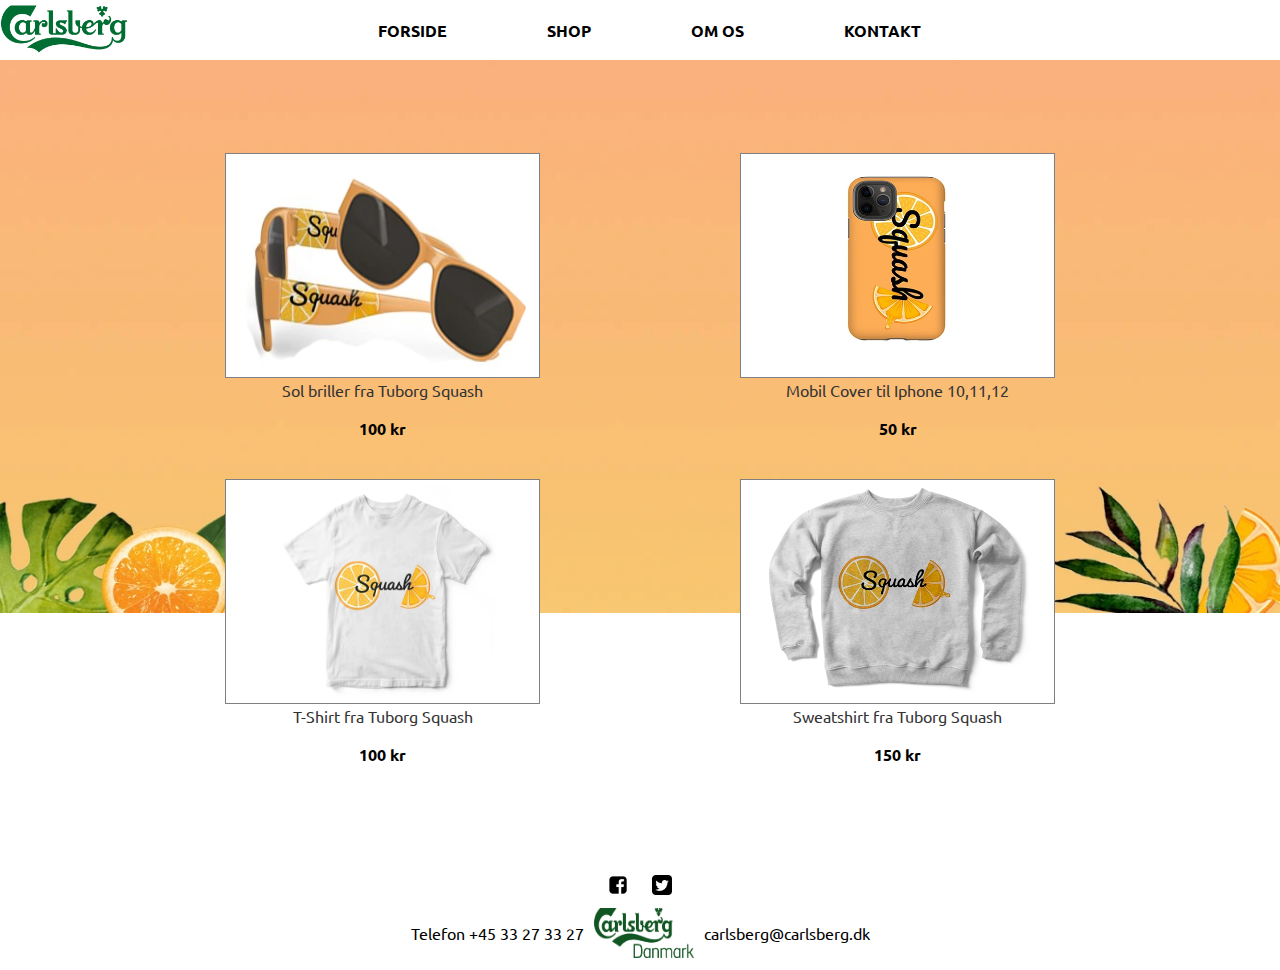
<file: shop.html>
<!DOCTYPE html>
<html lang="da">

<head>
  <meta charset="UTF-8">
  <meta http-equiv="X-UA-Compatible" content="IE=edge">
  <meta name="viewport" content="width=device-width, initial-scale=1.0">
  <meta name="description" content="Tuborg Squash er en sodavand fra Tuborg, med frisk og naturlig appelsin smag.
  Tuborg Squash er danmarks ældste stadig produceret sodavand">
  <meta name="keywords" content="Tuborg, Tuborg Squash, Squash, sodavand, appelsinsodavand, appelsin, Forfriskende
 sommerligt, naturligt, sommerkit, calrsberg, solbriller, t-shirt, sweatshirt, merch, merchandise, Iphone, cover">
  <meta name="geo.placename" content="Aarhus">
  <meta property="og:type" content="website">
  <meta property="og:title" content="TUBORG SQUASH - Shop">
  <meta property="og:url" content="https://tuborg-squash.harmscreativity.dk/shop.html">
  <meta property="og:site_name" content="Tuborg_Squash_shop">
  <meta property="og:description"
    content="Besøg Tuborg Squash hjemmeside, og check vores udvalg at Tuborg Squash merchandise">
  <meta property="og:locale" content="da_dk">
  <title>Turborg Squash</title>
  <link rel="preconnect" href="https://fonts.googleapis.com">
  <link rel="preconnect" href="https://fonts.gstatic.com" crossorigin>
  <link href="https://fonts.googleapis.com/css2?family=Oswald&display=swap" rel="stylesheet">
  <link rel="preconnect" href="https://fonts.googleapis.com">
  <link rel="preconnect" href="https://fonts.gstatic.com" crossorigin>
  <link href="https://fonts.googleapis.com/css2?family=Ubuntu&display=swap" rel="stylesheet">
  <link rel="stylesheet" href="css/style.css">
  <link rel="icon" type="image/x-icon" href="/img/carlsberg-logo.webp">
</head>

<body>
  <header>
    <nav class="navbar">
      <a href="index.html"> <img src="img/carlsberg-logo.webp" class="logo" alt="Carlsberg logo"> </a>
      <a href="#" class="toggle-button">
        <span class="bar"></span>
        <span class="bar"></span>
        <span class="bar"></span></a>
      <div class="navbar-links">
        <ul>
          <li><a href="index.html">Forside</a></li>
          <li><a href="#">Shop</a></li>
          <li><a href="#">Om os</a></li>
          <li><a href="#">Kontakt</a></li>
        </ul>
      </div>
    </nav>
  </header>

  <main class="main-shop">
    <div class="space">
      <section class="kassewrapper">
        <div class="firstrow">
          <section class="underline-text">
            <a href="#" class="whitebox"> <img src="img/solbriller-tuborg-squash.webp" alt="">Sol briller fra Tuborg
              Squash</a>
            <p>100 kr</p>
          </section>
          <section class="underline-text">
            <a href="#"> <img src="img/iphone-cover.webp" alt="">Mobil Cover til Iphone 10,11,12</a>
            <p>50 kr</p>
          </section>
        </div>

        <div class="secondrow">
          <section class="underline-text">
            <a href="#"> <img src="img/t-shirt-tuborg-squash.webp" alt="">T-Shirt fra Tuborg Squash</a>
            <p>100 kr</p>
          </section>
          <section class="underline-text">
            <a href="#"> <img src="img/sweatshirt-tuborg-squash.webp" alt="">Sweatshirt fra Tuborg Squash</a>
            <p>150 kr</p>
          </section>
        </div>
      </section>
    </div>
  </main>


  <footer class="footer">
    <div class="some-icons">
      <a href="https://www.facebook.com/TuborgSquash"> <img src="img/facebooklogo.webp" alt=""></a>
      <a href="https://www.instagram.com/tuborg/"> <img src="img/twitterlogo.webp" alt=""></a>

    </div>
    <div class="footerwrapper">
      <p>Telefon +45 33 27 33 27</p>
      <img class="footerlogo" src="/img/footer-logo.webp" alt="">
      <p>carlsberg@carlsberg.dk</p>
    </div>
  </footer>
  <script src="script.js"></script>
</body>

</html>
</file>
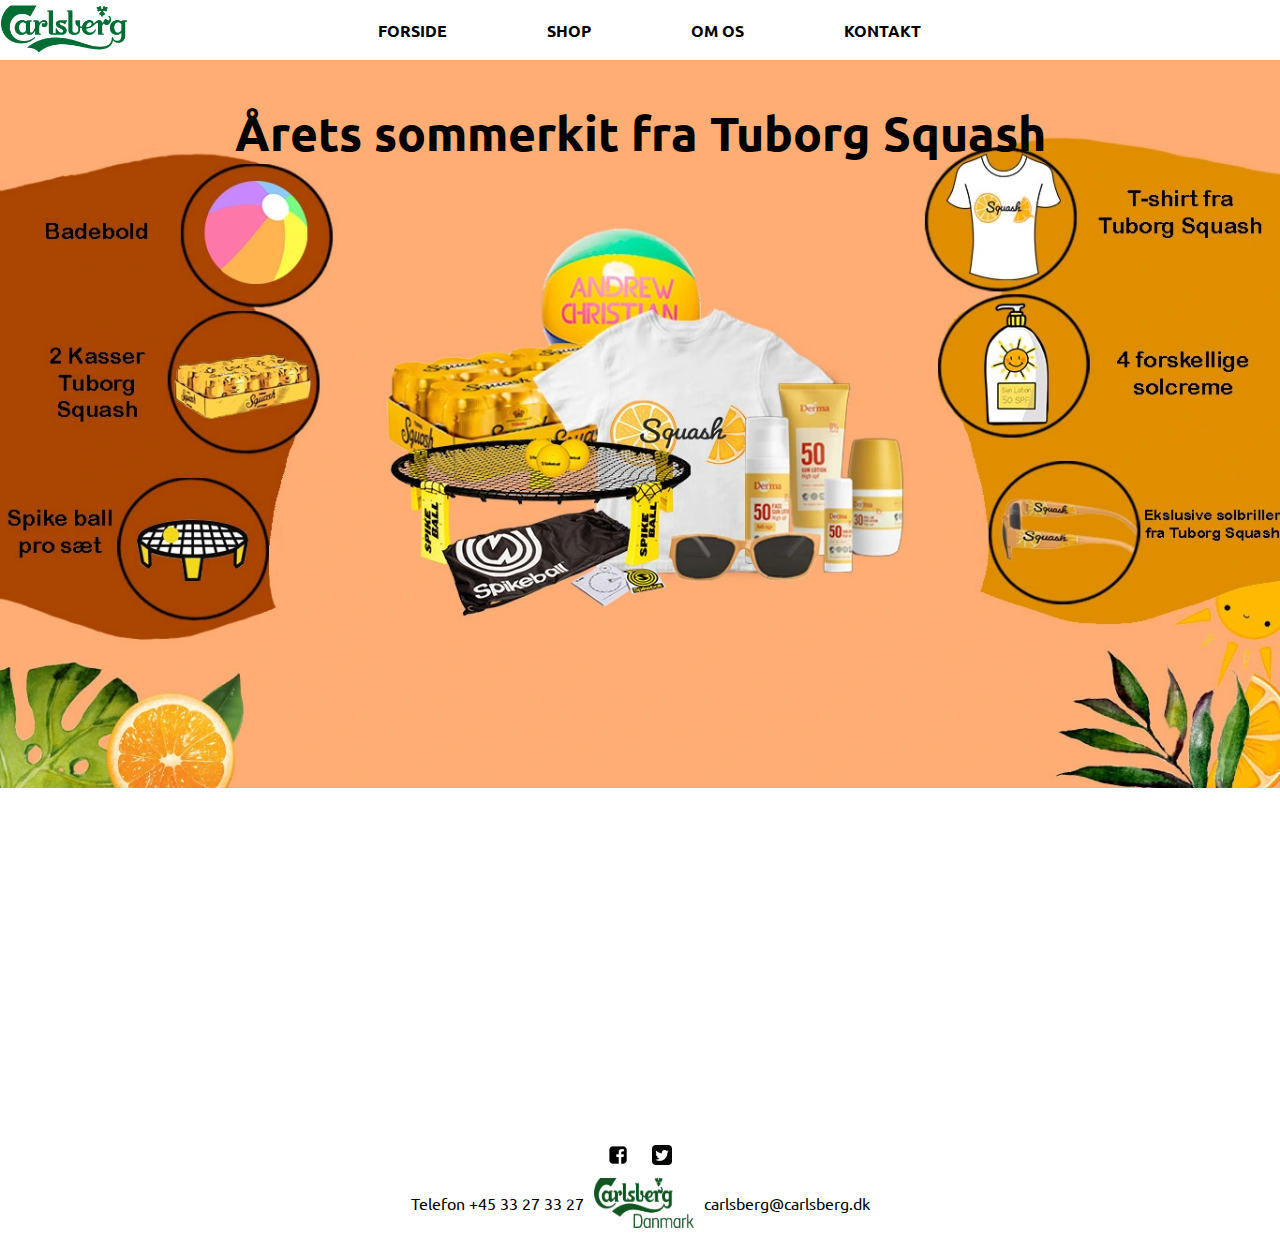
<file: sommerkit.html>
<!DOCTYPE html>
<html lang="da">

<head>
    <meta charset="UTF-8" >
    <meta http-equiv="X-UA-Compatible" content="IE=edge" >
    <meta name="viewport" content="width=device-width, initial-scale=1.0" >
    <meta name="description" content="Tuborg Squash er en sodavand fra Tuborg, med frisk og naturlig appelsin smag.
    Tuborg Squash er danmarks ældste stadig produceret sodavand" >
    <meta name="keywords" content="Tuborg, Tuborg Squash, Squash, sodavand, appelsinsodavand, appelsin, Forfriskende
   sommerligt, naturligt, sommerkit, infographic, nyhedsbrev, tilbud, spikeball, solcreme, " >
    <meta name="geo.placename" content="Aarhus" >
    <meta property="og:type" content="website" >
    <meta property="og:title" content="TUBORG SQUASH - Sommerkit" >
    <meta property="og:url" content="https://tuborg-squash.harmscreativity.dk/sommerkit.html" >
    <meta property="og:site_name" content="Tuborg_Squash_sommerkit" >
    <meta property="og:description" content="Besøg Tuborg Squash hjemmeside, og se hvad vores sommerkit indeholder" >
    <meta property="og:locale" content="da_dk" >
    <title>Turborg Squash</title>
    <link rel="preconnect" href="https://fonts.googleapis.com"><link rel="preconnect" href="https://fonts.gstatic.com" crossorigin><link href="https://fonts.googleapis.com/css2?family=Oswald&display=swap" rel="stylesheet">
    <link rel="preconnect" href="https://fonts.googleapis.com"><link rel="preconnect" href="https://fonts.gstatic.com" crossorigin><link href="https://fonts.googleapis.com/css2?family=Ubuntu&display=swap" rel="stylesheet">
    <link rel="stylesheet" href="css/style.css" >
    <link rel="icon" type="image/x-icon" href="/img/carlsberg-logo.webp">
</head>

<body>
    <header>
        <nav class="navbar">
            <a href="index.html"> <img src="img/carlsberg-logo.webp" class="logo" alt="Calrsberg logo"> </a>
            <a href="#" class="toggle-button">
                <span class="bar"></span>
                <span class="bar"></span>
                <span class="bar"></span></a>
            <div class="navbar-links">
                <ul>
                    <li><a href="index.html">Forside</a></li>
                    <li><a href="shop.html">Shop</a></li>
                    <li><a href="#">Om os</a></li>
                    <li><a href="#">Kontakt</a></li>
                </ul>
            </div>
        </nav>
    </header>
    <main class="main-sommer">
        <section class="headliner-sommerkit">
            <h2>Årets sommerkit fra Tuborg Squash</h2>
        </section>

    </main>
    <script src="script.js"></script>
    <footer class="footer">
        <div class="some-icons">
            <a href="https://www.facebook.com/TuborgSquash"> <img src="img/facebooklogo.webp" alt="Facebook Tuborg Squash"></a>
            <a href="https://www.instagram.com/tuborg/"> <img src="img/twitterlogo.webp" alt="Twitter Tuborg Squash"></a>

        </div>
        <div class="footerwrapper">
            <p>Telefon +45 33 27 33 27</p>
            <img class="footerlogo" src="/img/footer-logo.webp" alt="">
            <p>carlsberg@carlsberg.dk</p>
        </div>
    </footer>
</body>

</html>
</file>
<file: css/style.css>
* {
  margin: 0;
  padding: 0;
  box-sizing: border-box;
  text-decoration: none;
  scroll-behavior: smooth;
  font-family: 'Ubuntu', sans-serif;

}
/* Header standards for desktop + mobile */ 
header {
  display: flex;
  top: 0;
  max-width: 100%;
  justify-content: space-between;
  align-items: center;
  z-index: 10;
  position: sticky;
}

.navbar img {
  height: 100%;
  width: 8rem;
}

.navbar ul {
  display: flex;
  height: 100%;
  max-width: 100%;
  align-items: center;
  z-index: 10;
  padding: 0px 200px;


}

.navbar {
  display: flex;
  align-items: center;
  height: 60px;
  background-color: white;
  top: 0;
  width: 100%;
  


}

.navbar ul li {
  list-style: none;
  display: block;
  position: relative;
  margin: 0 50px;
  display: flex;
  align-items: center;
  font-weight: bold;
  font-family: 'Oswald', sans-serif;
 
}

.navbar ul li a {
  text-decoration: none;
  text-transform: uppercase;
  color: rgb(0, 0, 0);
  

}
/* Button for burgermenu */
.toggle-button {
  position: absolute;
  top: .75rem;
  right: 1rem;
  display: none;
  flex-direction: column;
  justify-content: space-between;
  width: 30px;
  height: 21px;

}

.toggle-button .bar {
  height: 3px;
  width: 100%;
  background-color: black;
  border-radius: 10px;
}
/* Scroll button */ 
.scroll-pointer {
  position: absolute;
  top: 90%;
  left: 50%;
  transform: translate(-50%, -50%);
}
/* Arrows */ 
.scroll-pointer span {
  display: block;
  width: clamp(10px,25px,30px);
  height: clamp(20px,25px,30px);
  border-bottom: 3px solid rgb(0, 0, 0);
  border-right: 3px solid rgb(0, 0, 0);
  transform: rotate(45deg);
  margin: -10px;
  animation: animate 2s infinite;
}
.scroll-pointer span:nth-child(2) {
  animation-delay: 0.2s;
  
}
.scroll-pointer span:nth-child(3) {
  animation-delay: 0.4s;
}
/* animations for scroll button */ 
@keyframes animate 
{
  0%
{ 
  opacity: 0;
  transform: rotate(45deg) translate(-20px, -20px);
}
50%
{ 
  opacity: 1;
}
100%
{ 
  opacity: 0;
  transform: rotate(45deg) translate(20px, 20px);
}
}


/* Standard settings for footer */
.footer {
  text-align: center;
  height: 100px;
}

.some-icons img {
  height: 20px;
  width: 20px;
  display: inline-block;
  text-align: center;
  margin: 5px 10px;

}

.footerlogo {
  height: 50px;
  width: 100px;

}

.footerwrapper {
  display: flex;
  align-items: center;
  justify-content: center;
  padding: 5px;
}

.footer p {
  font-size: 1rem;
  margin: 10px;
}

.wrap-main {
  height: 100%;
}
/* Landing page desktop version */ 
.mainclass {
  height: 100vh;
  scroll-snap-align: start;
  background-repeat: no-repeat;
  background-position: center;
  background-position-y: 0px;
  max-width: 100%;
  background-size: cover;
  display: flex;
  justify-content: center;
  align-items: flex-start;
  background-image: url(/img/forside-tuborg-squash.webp);
}

.text-landing {
  position: relative;
  padding-top: 70px;
  text-align: center;
}

.headliner1 {
  text-align: center;
  padding-bottom: 10px;
  padding-top: 20px;
}

.inline {
  display: flex;
  justify-content: space-between;
  margin: 5px;
  width: 70rem;

}

.mainclass h2 {
  font-size: 3em;
  max-width: 100%;
}

.mainclass p {
  font-size: 2.2rem;
  
  padding-bottom: 20px;
}

/* Beach-foto section for summerkit page -- desktop */ 
.headerpicture {
  height: 25vh;
  background-image: url(/img/strandbaggrund-desktop.webp);
  background-position-y: 0px;
  background-repeat: no-repeat;
  background-size: cover;
  background-position: center;
  max-width: 100%;


}

.headerpicture h3 {
  position: relative;
  padding-top: 80px;
  font-size: 3rem;
  width: 100%;
  text-align: center;
}

/* Summer kit side*/
.section2 {
  background-image: url(/img/sommerkit-tuborg-squash.webp);
  height: 80vh;
  background-repeat: no-repeat;
  background-position: center;
  background-position-y: 0px;
  width: auto;
  background-size: cover;
  display: flex;
  align-items: flex-end;
  justify-content: flex-end;
}
/* Not displaying the can for desktop version */ 
.boxunder img {
  display: none;
}

/* Text under summer-kit picture */
.sommerkit-text {
  display: flex;
  font-size: 2rem;
  color: black;
  padding-right: 10%;
  align-items: flex-end;
  margin-bottom: 10%;
  width: 90%;
  padding-left: 14%;
  text-decoration: underline;
 

}




/*might delete - text next to can,*/
.cantext {
  font-size: 1.5rem;
  width: 20%;
  line-height: 1.5;
  display: flex;
  align-items: center;
  padding-bottom: 6%;
  margin-left: 15%;
  width: 20%;
  font-weight: bold;
  color: black;
  text-decoration: underline;
}

/* Not displaying mobile version box */
.boxunder {
  display: none;
}

/* box around newsletter class */ 
.section4 {
  height: 20vh;
  width: 100%;
  background-color: #f6995b;
}
/* class for newsletterbox */ 
.column1 {
  width: 100%;
  display: flex;
  flex-direction: column;
  align-items: center;

}

/* Nyhedsbrev box */
.nyhedsbrev {
  width: 50%;
  text-align: center;
  align-items: center;
  justify-content: space-between;
  height: 80%;
  background-color: #f6995b;
  margin-top: 10%;
  display: flex;
  flex-direction: column;
  border: 1px solid black;
  margin: 5% 2%;

}

.nyhedsbrev p {
  line-height: 2.5rem;
  font-size: 1.8rem;
  margin-top: 10px;
  width: 90%;
  text-align: center;
}

.nyhedsbrev input {
  width: 70%;
  font-size: 1.4rem;
  height: 40%;
  padding: 10px;

  border: 1px solid black
}

.nyhedsbrev a {
  width: 80%;
  height: 15%;
  background-color: white;
  border-radius: 10px;
  margin-top: 5%;
  padding: 15px;
  border: 1px solid rgb(0, 0, 0);
  color: rgb(0, 0, 0);
  font-size: 1.6rem;
  font-weight: bold;

}

.nyhedsbrev h2 {
  font-size: 3rem;
}

/* Product side */ 
.section3 {
  background-image: url(/img/produktside-desktop.webp);
  height: 100vh;
  background-repeat: no-repeat;
  background-size: 100%;
  background-position: center;
  background-position-y: 0px;
  width: auto;
  background-color: #efc268;
}

.produktside-text {
  display: flex;
  flex-direction: column;
  justify-content: center;
  align-items: center;
  width: 50%;
  max-height: 70%;
  margin-left: 15%;
  padding-top: 25%;
  padding-left: 10%;

}

.produktside-text p {
  font-size: clamp(0.5rem, 1.5vw, 2rem);
  line-height: 2.2rem;
  text-align: center;
}
/* "Se produkt" button */
.produktside-text a {
  width: 35%;
  height: 8%;
  background: white;
  border: 2px solid black;
  text-align: center;
  padding: 1%;
  font-size: 1.6rem;
  font-size: clamp(1.5rem, 2rem, 3rem);
  color: #ffb819;
  border-radius: 20px;

}

.sec3-text1 {
  padding: 5%;
}

.sec3-text2 {
  padding: 5%;
}

.sec3-text3 {
  padding: 5%;
}

/* Infographic.html side styling -- desktop */
.main-sommer {
  height: 120vh;
  scroll-snap-align: start;
  background-repeat: no-repeat;
  background-position: center;
  background-position-y: 0px;
  max-width: 100%;
  background-size: 100%;
  display: flex;
  justify-content: center;
  align-items: center;
  background-image: url(/img/infographic-desktop.webp);
}

.headliner-sommerkit {
  height: 100%;
  display: flex;
  max-width: 100%;
  margin-top: 5%;
}

.main-sommer h2 {
  font-size: 3rem;
  padding: 10px;
  text-align: center;

}

/* SHOP.HTML STYLES -- desktop */
.main-shop {
  height: 90vh;
  scroll-snap-align: start;
  background-repeat: no-repeat;
  background-position: center;
  background-position-y: 0px;
  width: auto;
  background-size: 100%;
  display: flex;
  justify-content: center;
  align-items: center;
  background-image: url(/img/shopside.webp);
}

.kassewrapper {
  display: flex;
  flex-direction: column;
  padding-bottom: 5%;
}

.kassewrapper a {
  width: 35vh;
  height: 25vh;
  background-color: rgb(255, 255, 255);
  margin: 40px;
  color: rgb(51, 51, 51);
  text-align: center;
  border: 1px solid grey;


}

.kassewrapper img {
  width: 100%;
  height: 100%;
}

.kassewrapper p {
  position: relative;
  font-weight: bold;
  
}

.firstrow {
  display: flex;
}

.secondrow {
  display: flex
}

.underline-text {
  display: flex;
  flex-direction: column;
  align-items: center;
  padding: 0px 60px;
}


/* placere nyt sted */ 
.section4 img {
  display: none;
}
/* Landing page adjustments */ 
@media only screen and (max-width: 1100px) {
  .text-landing {
    position: relative;
    padding-top: 40px;
    text-align: center;
  }
  
  .headliner1 {
    text-align: center;
    padding-bottom: 10px;
  }
  
  .inline {
    justify-content: space-around;
  
  }
  
  .mainclass h2 {
    font-size: 3em;
    max-width: 100%;
    
  }
  
  .mainclass p {
    font-size: 1.5rem;
    
  }
/* newsletter adjustments 
  
/* Text under summer-kit picture */
.sommerkit-text {
  display: flex;
  font-size: 1.5rem;
  color: black;
  padding-right: 15%;
  align-items: flex-end;
  margin-bottom: 10%;
  width: 40%;
  padding-left: 14%;
  text-decoration: underline;
 

}




/*display none - text next to can,*/
.cantext {
  display: none;
}

/* Not displaying mobile version box */
.boxunder {
  display: none;
}

/* box around newsletter class */ 
.section4 {
  height: 20vh;
  width: 100%;
  background-color: #f6995b;
}
/* class for newsletterbox */ 
.column1 {
  width: 100%;
  display: flex;
  flex-direction: column;
  align-items: center;

}

/* Nyhedsbrev box */
.nyhedsbrev {
  width: 30%;
  text-align: center;
  align-items: center;
  justify-content: space-evenly;
  height: 100%;
  background-color: #f6995b;
  display: flex;
  flex-direction: column;
  border: 1px solid black;
  margin: 0% 2%;

}

.nyhedsbrev p {
  line-height: 2rem;
  font-size: 1.4rem;
  margin-top: 5px;
  width: 90%;
  text-align: center;
}

.nyhedsbrev input {
  width: 60%;
  font-size: 1.4rem;
  height: 40%;
  padding: 10px;
  margin-top: 10px;

  border: 1px solid black
}

.nyhedsbrev a {
  width: 60%;
  height: 15%;
  background-color: white;
  border-radius: 10px;
  margin-top: 5%;
  padding: 15px;
  border: 1px solid rgb(0, 0, 0);
  color: rgb(0, 0, 0);
  font-size: 1.6rem;
  font-weight: bold;

}

.nyhedsbrev h2 {
  font-size: 2.5rem;
}


.produktside-text {
 
  height: 100%;
  min-width: 60%;
  padding-top: 30%;
  padding-right: 10%;
  padding-left: 0;

}

.produktside-text p {
  text-align: center;
}
/* "Se produkt" button */
.produktside-text a {
  width: 40%;
  height: 20%;
  padding: 10px;
 height: auto;
  text-align: center;
  margin-bottom: 30%;
  font-size: 1rem;
  color: #ffb819;
  

}

.sec3-text1 {
  padding: 10px;
}

.sec3-text2 {
  padding: 10px;
}

.sec3-text3 {
  padding: 10px;
}

}

/* Media query for mobile devices FOCUS IPHONE X */
@media only screen and (max-width: 675px) {

  /* burger menu visable */
  .toggle-button {
    display: flex;
   
  }
/* Nav-menu hidden */
  .navbar-links {
    display: none;
    width: 100%;
    

  }

  .navbar {
    flex-direction: column;
    align-items: flex-start;
    width: 100%;
    height: 100%;
   

  }

  .navbar-links ul {
    flex-direction: column;
    width: 100%;
    background-color: white;
    padding: 0;
    

  }
  

  .navbar-links li {
    text-align: center;
    
  }

  .navbar-links li a {
    padding: .5rem 1rem;
  }

  .navbar-links.active {
    display: flex;
    z-index: 10;
  }
/* Landing-page --- mobile version */ 
  .mainclass {
    height: 90vh;
    scroll-snap-align: start;
    background-repeat: no-repeat;
    background-position: center;
    width: auto;
    background-size: 100%;
    display: flex;
    justify-content: center;
    align-items: center;
    background-image: url(/img/landing-page-squash.webp);
  }

  .mainclass section p {
    font-size: 1.2rem;
    text-align: center;
    justify-content: center;
    padding: 0px 30px;

  }

  .mainclass h2 {
    font-size: 1.4rem;
  }

  .headliner1 {
    text-align: center;
    padding-bottom: 10px;
    padding-top: 20px;
  }


  .inline {
    display: flex;
    justify-content: space-between;
    padding-right: 30px;
    margin: 15px;
    width: 100%;
  }

  .text-landing {
    height: 60vh;
    padding: 0;

  }
/* beach section foto -- mobile version */ 
  .headerpicture {
    height: 20vh;
    background-image: url(/img/strandbaggrund.webp);
    background-position-y: 0px;
  }

  .headerpicture h3 {
    text-align: center;
    justify-content: center;
    padding-top: 55px;
    font-size: 1.6rem;
  }
/* Summer-kit section -- mobile */
  .section2 {
    background-image: url(/img/sommerkit-tuborg-squash-mobil.webp);
    height: 95vh;
    background-repeat: no-repeat;
    background-size: cover;
    background-position: center;
    background-position-y: 0px;
    width: auto;
    background-size: 100%;
    display: flex;
    flex-direction: column;
    align-items: center;
  }

  .sommerkit-text {
    height: 100%;
    width: 90%;
    text-align: center;
    font-size: 1.4rem;
    font-weight: bold;
    margin-bottom: 5%;
    
  }
/* Removing the can text from the mobile version */ 
  .cantext {
    display: none;
  }

  .section2 p {
    text-align: center;
    font-size: 1.3rem;

  }


  .section2 p {
    bottom: 0;
  }
/* Styles for newsletter box and the contents */ 
  .nyhedsbrev {
    position: relative;
    height: 100%;
    width: 100%;
    margin: 0;
    background-color: #f6995b;
    border: hidden;
    display: flex;
    flex-direction: column;
    align-items: center;


  }

  .nyhedsbrev input {
    height: 30px;
    width: 30%;
  }

  .nyhedsbrev a {
    height: 30px;
    width: 150px;
    background-color: white;
    text-align: center;
    border-radius: 5px;
    border: 1px solid rgb(33, 33, 172);
    padding: 5px;

  }

  .nyhedsbrev img {
    display: inline-block;
  }


  .section4 {
    height: 20vh;
    width: 100%;
    background-color: #f6995b;
  }

  .column1 {
    width: 100%;
    padding-top: 2em;
    display: flex;
    flex-direction: column;
    gap: 10px;
    align-items: center;

  }

  .column1 input {
    width: 60%;
    height: 2.0em;
    font-size: 1.5em;
    font-weight: bold;
    padding-bottom: 13px;
  }

  .column1 a {
    width: 60%;
    background-color: white;
    border: 1px black solid;
    text-align: center;
    height: 100%;
    font-size: 1.5em;
    font-weight: bold;
    z-index: 5;
  }

  .section4 img {
    width: 40%;
    height: auto;
    display: flex;
    max-width: 100%;
    max-height: 100%;
    object-fit: cover;
    position: relative;
    left: -2em;
    bottom: 5em;
    z-index: 2;
  }


/* Product side - mobile version */
  .section3 {
    background-image: url(/img/tuborg-squash-produkter.webp);
    height: 85vh;
    background-repeat: no-repeat;
    background-size: auto;
    background-position: center;
    background-position-y: 0px;
    width: auto;
    background-size: 100%;
    display: flex;
    flex-direction: column;
    align-items: center;
  }

  .section3 {
    position: relative;
  }

  .produktside-text {
    display: flex;
    flex-direction: column;
    justify-content: center;
    align-items: center;
    width: 90%;
    height: 90%;
    margin: 0;
    padding: 0;
    margin-top: 80%;
  }

  .section3 p {
    font-size:clamp(0.7rem, 1rem, 1.1rem);
    line-height: 1.4rem;
    text-align: center;
  }


  .sec3-text1 {
    padding: 20px;
  }

  .sec3-text2 {
    padding: 10px;
  }

  .sec3-text3 {
    padding: 20px;
  }

/* Button for "Se produkter */
  .section3 a {
    border: 1px solid black;
    border-radius: 10px;
    background-color: #b1510d;
    width: 50%;
    font-size: 1.5rem;
    padding: 10px;
    text-align: center;
    color: white;
    position: absolute;
    left: 5%;
    top: 30%
  }

  /* SWITCHING TO HTML DOCUMENT (sommerkit.html) -- MOBILE VERSION */
  .main-sommer {
    background-image: url(/img/sommerkit-mobile.webp);
    background-repeat: no-repeat;
    background-size: auto;
    background-position: center;
    width: auto;
    background-size: 100%;
    display: flex;
    flex-direction: column;
    align-items: center;
  }

  .headliner-sommerkit h2 {
    font-size: 2.5rem;
    text-align: center;
  }

  /* SWITCHING TO SHOP HTML DOCUMENT (shop.html -- MOBILE VERSION */
  .main-shop {
    background: rgb(251, 169, 128);
    background: linear-gradient(90deg, rgba(251, 169, 128, 1) 0%, rgba(250, 184, 120, 1) 48%, rgba(247, 201, 109, 1) 100%);
    height: 100%;
    background-repeat: no-repeat;
    background-size: cover;
    background-position: center;
    background-position-y: 0px;
    width: auto;
    display: flex;
    flex-direction: column;
  }
    /* switching layout from desktop to mobile */ 
  .kassewrapper {
    display: flex;
    flex-direction: column;
    align-items: center;
    justify-content: center;
    height: 100%;


  }

  .kassewrapper a {
    width: 30vh;
    height: 20vh;
    background-color: white;
    margin: 40px;
    color: rgb(51, 51, 51);
    text-align: center;

  }

  .kassewrapper img {
    width: 100%;
    height: 100%;
  }

  .kassewrapper p {
    text-align: center;
    font-weight: bold;
    padding-top: 7px;
  }

  .firstrow {
    display: flex;
    flex-direction: column;
  }

  .secondrow {
    display: flex;
    flex-direction: column;
  }

  .footer p {
    font-size: 0.6rem;
  }
}
</file>
